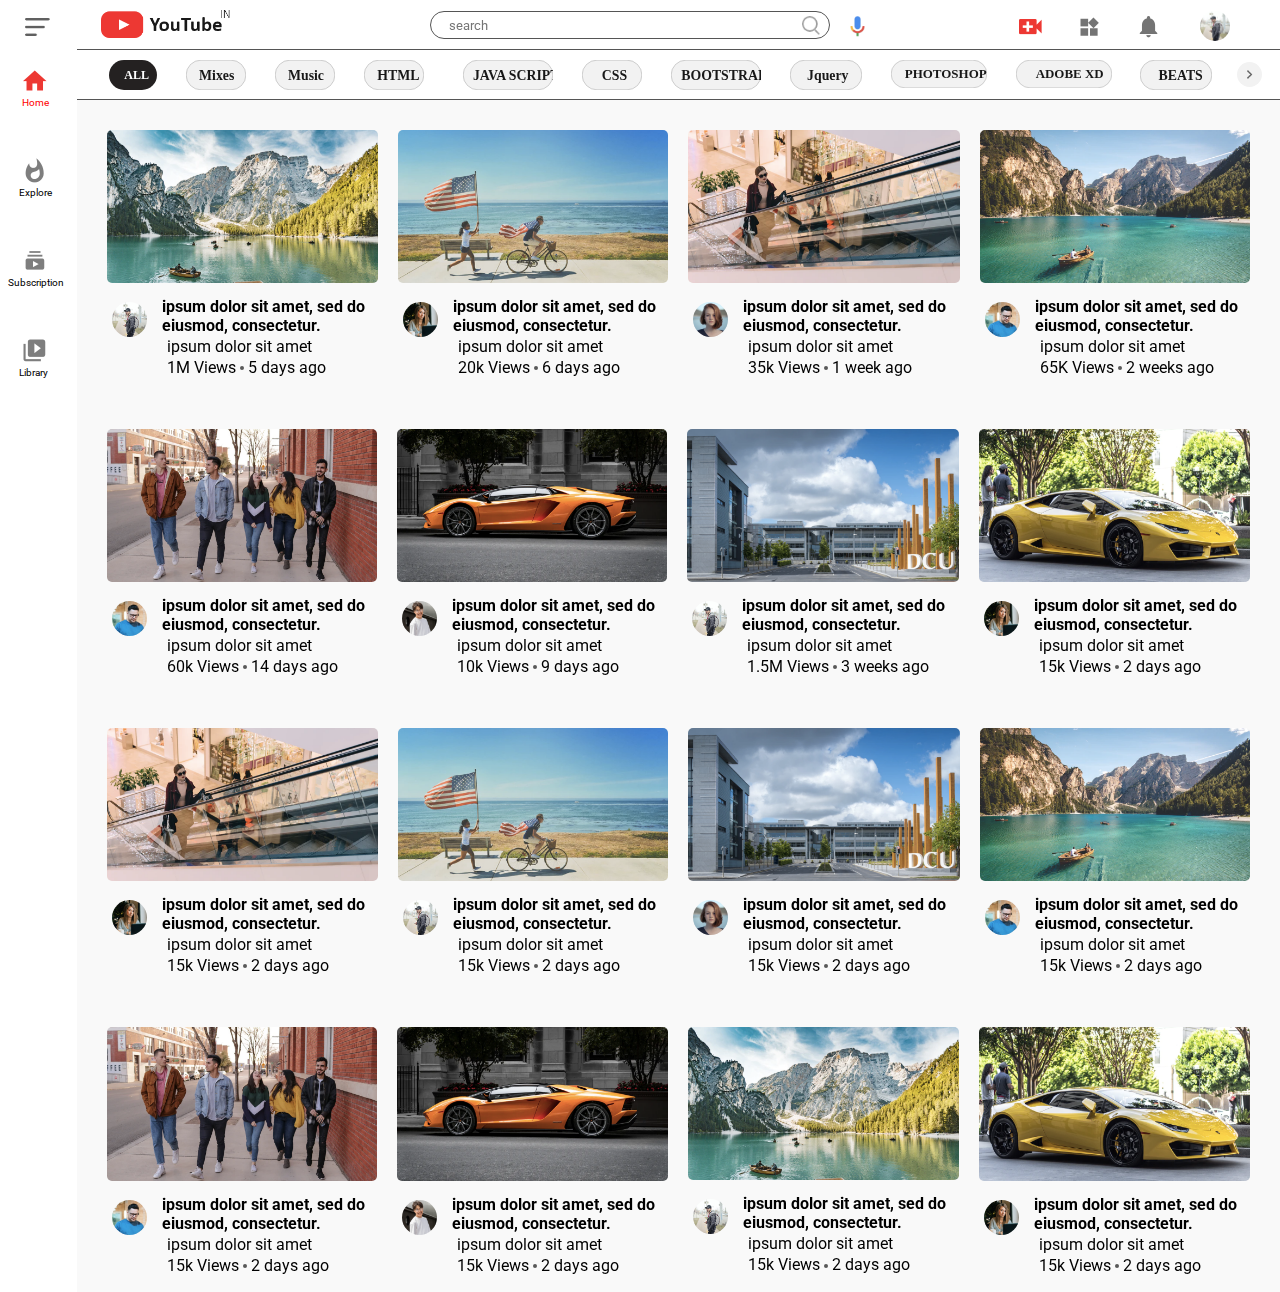
<file: index.html>
<!DOCTYPE html>
<html>
<head>
	<meta name="viewport" content="width=device-width, initial-scale=1">
	<title>youtube clone</title>
	<link rel="stylesheet" href="css/style.css">
  <link rel="stylesheet" href="css/style2.css">
  <link href="https://fonts.googleapis.com/css2?family=Roboto:wght@300;400;500;700;900&display=swap" rel="stylesheet">

 </head>
 <body>

 	<section id="home">
             <!-- ------navbar-1------- -->
 		<div class="navbar" id="rr">
 			<div class="logo">
 				<img src="./images/logo2.png">
 			</div>
  				<div class="search">
 					<input type="search" placeholder="search">
 				<img src="./images/search.png" alt="">
 				</div>
 			<div class="voice">
 			  <img src="./images/voice-search.png" alt="">
 			</div> 
 
 			<div class="icon">
 			  <img src="./images/upload.png" alt="">
 			  <img src="./images/more.png" alt="">
 			  <img src="./images/notification.png" alt="">
 			</div>
 			<div class="acc-img">
 				<img src="./images/member-5.png" alt="">
 			</div>
 		</div>
              <!-- ------navbar-1 end------- -->

 	            <!-- ------navbar-2------- -->

 		<div class="navbar-2" id="tt">

 			<div class="sug-3">
 				<img src="./images/sug-1.svg">
 			</div>
 			<div class="sug-1">
 				<img src="./images/sug-2.svg">
 			</div>
 			<div class="sug-1">
 				<img src="./images/sug-3.svg">
 			</div>
 			<div class="sug-1">
 				<img src="./images/sug-4.svg">
 			</div>
 			<div class="sug-2">
 				<img src="./images/sug-5.svg">
 			</div>
 			<div class="sug-1">
 				<img src="./images/sug-6.svg">
 			</div>
 			<div class="sug-6">
 				<img src="./images/sug-7.svg">
 			</div>
 			<div class="sug-4">
 				<img src="./images/sug-8.svg">
 			</div>
 			<div class="sug-5">
 				<img src="./images/sug-9.svg">
 			</div>
 			<div class="sug-5">
 				<img src="./images/sug-10.svg">
 			</div>
 			<div class="sug-4">
 				<img src="./images/sug-11.svg">
 			</div>

      <div class="more-2">
        <img src="./images/show-more-2.png">
      </div>
   	</div>
  		         <!-- ------navbar-2 end------- -->

                <!-- ------side nav------- -->

  		 <div class="side-nav">
    		 	<div class="side-2">
  		 		<img src="./images/home.png" alt="">
  		 		<p>Home</p>
   		 	</div>
   		 	<div class="side-3">
  		 		<img src="./images/explore.png" alt="">
  		 		<p>Explore</p>
   		 	</div>
   		 	<div class="side-4">
  		 		<img src="./images/subscriprion.png" alt="">
  		 		<p>Subscription</p>
   		 	</div>
   		 	<div class="side-5">
  		 		<img src="./images/library.png" alt="">
  		 		<p>Library</p>
   		 	</div>
  		 </div>
              <!-- ------side nav end------- -->
 	</section>
            
            <!-- ------side nav 2------- -->

       <nav id="sideNav">
        <div class="side-logo">
          <img src="./images/logo2.png" alt="">
        </div>
        <div class="box-1">
           <div class="box-inner">
             <img src="./images/home.png" alt="">
             <p>Home</p>
           </div>

            <div class="box-inner">
             <img src="./images/explore.png" alt="">
             <p>Explore</p>
           </div>

            <div class="box-inner">
             <img src="./images/subscriprion.png" alt="">
             <p>Subscription</p>
           </div>
        </div>

        <div class="box-1">
           <div class="box-inner">
             <img src="./images/library.png" alt="">
             <p>Library</p>
           </div>

            <div class="box-inner">
             <img src="./images/history.png" alt="">
             <p>History</p>
           </div>

            <div class="box-inner">
             <img src="./images/cast.png" alt="">
             <p>Cast videos</p>
           </div>

           <div class="box-inner">
             <img src="./images/playlist.png" alt="">
             <p>Playlist</p>
           </div>

            <div class="box-inner">
             <img src="./images/messages.png" alt="">
             <p>Messages</p>
           </div>

            <div class="box-inner">
             <img src="./images/like.png" alt="">
             <p>Liked videos</p>
           </div>

           <div class="box-inner more-img">
             <img src="./images/show-more.png" alt="">
             <p>Show more</p>
           </div>
         </div>

        <div class="box-1">
           
           <div class="sub-text">
             <p>SUBSCRIPTIONS</p>
           </div>

           <div class="box-inner cir-img">
             <img src="./images/member-5.png" alt="">
             <p>Jack Nicholson</p>
           </div>

            <div class="box-inner cir-img">
             <img src="./images/megan.png" alt="">
             <p>Megan Ryan</p>
           </div>

            <div class="box-inner cir-img">
             <img src="./images/simon.png" alt="">
             <p>Simon Baker</p>
             </div>
         </div>
     </nav>
    <img id="menuBtn" src="./images/menu.png"> 

             <!-- ------side nav 2 end------- --> 

    <section id="pp">

    	<div class="row">
    		 <div class="col">
    		 	<div class="col-img">
    		 		 <a href="./page.html"><img src="./images/thumbnail4.png" alt=""></a> 
    		 	</div>
          <a href="./page.html"><img class="play-more" src="./images/play-more.svg" alt=""></a>

    		 	<div class="col-inner">
    		 		<img src="./images/member-5.png" alt="">
    		 		<a href="./page.html"><h4>ipsum dolor sit amet, sed do eiusmod, consectetur.</h4></a>
     		 	</div>
    		 	<p>ipsum dolor sit amet</p>
    		 	<p>1M Views <span class="circle"></span>&nbsp; 5 days ago</p>
    		 </div>

    		 <div class="col">
    		 	<div class="col-img">
    		 		<img src="./images/thumbnail2.png" alt="">
    		 	</div>
          <img class="play-more" src="./images/play-more.svg" alt="">
    		 	<div class="col-inner">
    		 		<img src="./images/cameron.png" alt="">
    		 		<h4>ipsum dolor sit amet, sed do eiusmod, consectetur.</h4>
     		 	</div>
    		 	<p>ipsum dolor sit amet</p>
    		 	<p>20k Views <span class="circle"></span>&nbsp; 6 days ago</p>
    		 </div>

    		 <div class="col">
    		 	<div class="col-img">
    		 		<img src="./images/thumbnail3.png" alt="">
    		 	</div>
          <img class="play-more" src="./images/play-more.svg" alt="">
    		 	<div class="col-inner">
    		 		<img src="./images/megan.png" alt="">
    		 		<h4>ipsum dolor sit amet, sed do eiusmod, consectetur.</h4>
     		 	</div>
    		 	<p>ipsum dolor sit amet</p>
    		 	<p>35k Views <span class="circle"></span>&nbsp; 1 week ago</p>
    		 </div>

    		 <div class="col">
    		 	<div class="col-img">
    		 		<img src="./images/thumbnail1.png" alt="">
    		 	</div>
          <img class="play-more" src="./images/play-more.svg" alt="">
    		 	<div class="col-inner">
    		 		<img src="./images/tom.png" alt="">
    		 		<h4>ipsum dolor sit amet, sed do eiusmod, consectetur.</h4>
     		 	</div>
    		 	<p>ipsum dolor sit amet</p>
    		 	<p>65K Views <span class="circle"></span>&nbsp; 2 weeks ago</p>
    		 </div>
 	    </div>
                   <!-- -------row-1 end------ -->

        <div class="row">
    		 <div class="col">
    		 	<div class="col-img">
    		 		<img src="./images/thumbnail5.png" alt="">
    		 	</div>
          <img class="play-more" src="./images/play-more.svg" alt="">
    		 	<div class="col-inner">
    		 		<img src="./images/tom.png" alt="">
    		 		<h4>ipsum dolor sit amet, sed do eiusmod, consectetur.</h4>
     		 	</div>
    		 	<p>ipsum dolor sit amet</p>
    		 	<p>60k Views <span class="circle"></span>&nbsp; 14 days ago</p>
    		 </div>

    		 <div class="col">
    		 	<div class="col-img">
    		 		<img src="./images/thumbnail6.png" alt="">
    		 	</div>
          <img class="play-more" src="./images/play-more.svg" alt="">
    		 	<div class="col-inner">
    		 		<img src="./images/gerard.png" alt="">
    		 		<h4>ipsum dolor sit amet, sed do eiusmod, consectetur.</h4>
     		 	</div>
    		 	<p>ipsum dolor sit amet</p>
    		 	<p>10k Views <span class="circle"></span>&nbsp; 9 days ago</p>
    		 </div>

    		 <div class="col">
    		 	<div class="col-img">
    		 		<img src="./images/thumbnail7.png" alt="">
    		 	</div>
          <img class="play-more" src="./images/play-more.svg" alt="">
    		 	<div class="col-inner">
    		 		<img src="./images/member-5.png" alt="">
    		 		<h4>ipsum dolor sit amet, sed do eiusmod, consectetur.</h4>
     		 	</div>
    		 	<p>ipsum dolor sit amet</p>
    		 	<p>1.5M Views <span class="circle"></span>&nbsp; 3 weeks ago</p>
    		 </div>

    		 <div class="col">
    		 	<div class="col-img">
    		 		<img src="./images/thumbnail8.png" alt="">
    		 	</div>
          <img class="play-more" src="./images/play-more.svg" alt="">
    		 	<div class="col-inner">
    		 		<img src="./images/cameron.png" alt="">
    		 		<h4>ipsum dolor sit amet, sed do eiusmod, consectetur.</h4>
     		 	</div>
    		 	<p>ipsum dolor sit amet</p>
    		 	<p>15k Views <span class="circle"></span>&nbsp; 2 days ago</p>
    		 </div>
 	    </div>
                          <!-- -------row-2 end------ -->
 	    <div class="row">
    		 <div class="col">
    		 	<div class="col-img">
    		 		<img src="./images/thumbnail3.png" alt="">
    		 	</div>
          <img class="play-more" src="./images/play-more.svg" alt="">
    		 	<div class="col-inner">
    		 		<img src="./images/cameron.png" alt="">
    		 		<h4>ipsum dolor sit amet, sed do eiusmod, consectetur.</h4>
     		 	</div>
    		 	<p>ipsum dolor sit amet</p>
    		 	<p>15k Views <span class="circle"></span>&nbsp; 2 days ago</p>
    		 </div>

    		 <div class="col">
    		 	<div class="col-img">
    		 		<img src="./images/thumbnail2.png" alt="">
    		 	</div>
          <img class="play-more" src="./images/play-more.svg" alt="">
    		 	<div class="col-inner">
    		 		<img src="./images/member-5.png" alt="">
    		 		<h4>ipsum dolor sit amet, sed do eiusmod, consectetur.</h4>
     		 	</div>
    		 	<p>ipsum dolor sit amet</p>
    		 	<p>15k Views <span class="circle"></span>&nbsp; 2 days ago</p>
    		 </div>

    		 <div class="col">
    		 	<div class="col-img">
    		 		<img src="./images/thumbnail7.png" alt="">
    		 	</div>
          <img class="play-more" src="./images/play-more.svg" alt="">
    		 	<div class="col-inner">
    		 		<img src="./images/megan.png" alt="">
    		 		<h4>ipsum dolor sit amet, sed do eiusmod, consectetur.</h4>
     		 	</div>
    		 	<p>ipsum dolor sit amet</p>
    		 	<p>15k Views <span class="circle"></span>&nbsp; 2 days ago</p>
    		 </div>

    		 <div class="col">
    		 	<div class="col-img">
    		 		<img src="./images/thumbnail1.png" alt="">
    		 	</div>
          <img class="play-more" src="./images/play-more.svg" alt="">
    		 	<div class="col-inner">
    		 		<img src="./images/tom.png" alt="">
    		 		<h4>ipsum dolor sit amet, sed do eiusmod, consectetur.</h4>
     		 	</div>
    		 	<p>ipsum dolor sit amet</p>
    		 	<p>15k Views <span class="circle"></span>&nbsp; 2 days ago</p>
    		 </div>
 	    </div>
                     <!-- -------row-3 end------ -->
 	     <div class="row bb">
    		 <div class="col">
    		 	<div class="col-img">
    		 		<img src="./images/thumbnail5.png" alt="">
    		 	</div>
          <img class="play-more" src="./images/play-more.svg" alt="">
    		 	<div class="col-inner">
    		 		<img src="./images/tom.png" alt="">
    		 		<h4>ipsum dolor sit amet, sed do eiusmod, consectetur.</h4>
     		 	</div>
    		 	<p>ipsum dolor sit amet</p>
    		 	<p>15k Views <span class="circle"></span>&nbsp; 2 days ago</p>
    		 </div>

    		 <div class="col">
    		 	<div class="col-img">
    		 		<img src="./images/thumbnail6.png" alt="">
    		 	</div>
          <img class="play-more" src="./images/play-more.svg" alt="">
    		 	<div class="col-inner">
    		 		<img src="./images/gerard.png" alt="">
    		 		<h4>ipsum dolor sit amet, sed do eiusmod, consectetur.</h4>
     		 	</div>
    		 	<p>ipsum dolor sit amet</p>
    		 	<p>15k Views <span class="circle"></span>&nbsp; 2 days ago</p>
    		 </div>

    		 <div class="col">
    		 	<div class="col-img">
    		 		<img src="./images/thumbnail4.png" alt="">
    		 	</div>
          <img class="play-more" src="./images/play-more.svg" alt="">
    		 	<div class="col-inner">
    		 		<img src="./images/member-5.png" alt="">
    		 		<h4>ipsum dolor sit amet, sed do eiusmod, consectetur.</h4>
     		 	</div>
    		 	<p>ipsum dolor sit amet</p>
    		 	<p>15k Views <span class="circle"></span>&nbsp; 2 days ago</p>
    		 </div>

    		 <div class="col">
    		 	<div class="col-img">
    		 		<img src="./images/thumbnail8.png" alt="">
    		 	</div>
          <img class="play-more" src="./images/play-more.svg" alt="">
    		 	<div class="col-inner">
    		 		<img src="./images/cameron.png" alt="">
    		 		<h4>ipsum dolor sit amet, sed do eiusmod, consectetur.</h4>
     		 	</div>
    		 	<p>ipsum dolor sit amet</p>
    		 	<p>15k Views <span class="circle"></span>&nbsp; 2 days ago</p>
    		 </div>
 	    </div>
 	                   <!-- -------row-4 end------ -->
    </section> 

                 <!-- -------script for menu------ -->

     <script>
        var menuBtn = document.getElementById("menuBtn");
       var pp = document.getElementById("pp");
       var rr = document.getElementById("rr");
       var tt = document.getElementById("tt");
       var sideNav = document.getElementById("sideNav");

        sideNav.style.left = "-250px";
        pp.style.filter = "brightness(100%)";
        rr.style.filter = "brightness(100%)";
        tt.style.filter = "brightness(100%)";

        menuBtn.onclick = function(){
          if(pp.style.filter == "brightness(100%)", rr.style.filter == "brightness(100%)", tt.style.filter == "brightness(100%)", sideNav.style.left == "-250px")
          {
            pp.style.filter = "brightness(50%)";
            rr.style.filter = "brightness(50%)";
            tt.style.filter = "brightness(50%)";
            sideNav.style.left = "0";
          }

          else{

            pp.style.filter = "brightness(100%)";
            rr.style.filter = "brightness(100%)";
            tt.style.filter = "brightness(100%)";
            sideNav.style.left = "-250px";
          }
        }
      </script>        
 </body>
</html>
</file>
<file: css/style.css>
*{
  margin: 0;
  padding: 0;
  box-sizing: border-box;
  font-family: 'Roboto', sans-serif;
}
#home{
  position: relative;
}
.navbar{
  display: flex;
  justify-content: space-around;
  padding: 5px 0;
  width: 94%;
  height: 50px;
   background:#fff;
  border-bottom: 1px solid #555;
   position: fixed;
    right: 0;
  z-index: 6;
}
  
.logo img{
  width: 130px;
  margin: 0 50px 0 -15px;
  cursor: pointer;
}
.search{
position: relative;
top: 6px;
margin-left: 70px;
}
.search input{
  width: 400px;
  height: 28px;
  border-radius: 20px;
  border: 1.5px solid #555;
  outline: none;
  padding: 0 0 0 18px;
}
 
.search img{
  position: absolute;
  right: 10px;
  top: 5px;
  width: 18px;
  cursor: pointer;
}

.voice img{
  width: 15px;
 cursor: pointer;
 position: absolute;
 top: 16px;
 right: 415px;
}
.icon img{
  width: 25px;
  margin-left: 30px;
  margin-top: 9px;
  cursor: pointer;
}
 
.acc-img img{
  width: 30px;
  border: none;
  border-radius: 50%;
  margin-left: -40px;
  margin-top: 6px;
  cursor: pointer;
}
.navbar-2{
  display: flex;
  justify-content: space-around;
  padding: 10px 5px 5px 60px;
  width: 94%;
  height: 50px;
  background:#fff;
  border-bottom: 1px solid #555;
  position: fixed;
  top: 50px;
   right: 0;
  z-index: 5;
}

.sug-1 img{
  width: 60px;
  margin-left: 4px;
  cursor: pointer;
}
.sug-2 img, .sug-6 img{
  width: 90px;
  margin-left: 4px;
  cursor: pointer;
}
.sug-3 img{
  width: 48px;
  margin-left: -40px;
  cursor: pointer;
}
.sug-4 img{
  width: 72px;
  margin-left: 4px;
  cursor: pointer;
}
.sug-5 img{
  width: 96px;
  margin-left: 4px;
  cursor: pointer;
}

.sug-3:hover, .sug-4:hover, .sug-1:hover, .sug-2:hover, .sug-5:hover{
  opacity: 0.5;
}

.more-2 img{
  width: 20px;
  cursor: pointer;
  padding: 5px 0 0 5px;
}
.more-2{
  width: 25px;
  height: 25px;
  border-radius: 50%;
  margin-top: 2px;
   background: #F2F2F2;
   transition: 0.2s ease-in;
}

.more-2:hover{
  opacity: 0.5;
}

.side-nav{
  position: absolute;
  top: 0;
  width: 6%;
  height: 100vh;
  padding: 18px 0 0 22px;
  background: #fff;
  position: fixed;
}
.side-2 img, .side-3 img, .side-4 img, .side-5 img{
  width: 25px;
  cursor: pointer;
 }
 
.side-2, .side-3, .side-4, .side-5{
  margin-top: 50px;
}
.side-2 p{
  font-size: 10px;
  color: red;
  cursor: pointer;
}
.side-3 p, .side-5 p{
  font-size: 10px;
  margin-left: -3px;
  cursor: pointer;
}
.side-4 p{
  font-size: 10px;
  margin-left: -14px;
  cursor: pointer;
 }


#pp{
   background: #F9F9F9;
  position: relative;
   left: 6%;
  top: 100px;
  width: 94%;
  height: auto;
  padding: 30px 20px 5px 20px;
  filter: brightness(100%);
  transition: 0.2s ease-in-out;
}
.row{
   display: flex;
   padding-bottom: 40px;

}
.bb{
  padding-bottom: 0;
}
.col{
  /* flex-basis: 50%; */
  margin: 0 10px;
  position: relative;
  cursor: pointer;
   
}
.col-inner{
  display: flex;
}

.col-img{
  transition: 0.3s ease;
}
.col-inner a{
  text-decoration: none;
  color: #000;
}

.col-img img{
 width: 100%;
 border-radius: 5px; 
}

.col .play-more{
  width: 52px;
  position: absolute;
  left: 40%;
  top: 65px;
  opacity: 0;
  transition: 0.3s ease;
}

.col:hover .play-more{
opacity: 1;
}

.col:hover .col-img{
  filter: brightness(30%);
}
.col-inner img{
  width: 35px;
  height: 35px;
  margin: 15px 15px 10px 5px;
  border-radius: 50%;
}
.col-inner h4{
  width: 205px;
  margin: 10px 0 0 0;
}
.col p{
  margin: -10px 0 12px 60px;
   
}
.circle{
  width: 4px;
  height: 4px;
  background: #595959;
  display: inline-block;
  border-radius: 50%;
  position: absolute;
  bottom: 19px;
}
 
#sideNav{
  width: 250px;
  height: 100vh;
  position: fixed;
  left: -250px;
  top: 0;
  background: #fff;
  z-index: 7;
  transition: 0.2s ease-in;
}   
 
#menuBtn{
  width: 25px;
  position: fixed;
  left: 25px;
  top: 18px;
  z-index: 7;
  cursor: pointer;
} 

#rr, #tt{
   filter: brightness(100%);
   transition: 0.2s ease-in-out;
}

.side-logo img{
 width: 110px;
  margin: 11px 0 12px 100px;
  cursor: pointer;
}

.box-inner{
  display: flex;
}

.box-1{
  width: 250px;
  padding: 15px 0 5px 15px;
  border-top: 1px solid #E1D8E2;
  cursor: pointer;
}
.box-inner img{
  width: 24px;
  margin: 0 40px 10px 8px; 
}
.more-img img{
  width: 32px;
  margin: -3px 38px 0 3px;
}
.sub-text p{
  margin: -5px 0 14px 8px;
   font-size: 15px;
  letter-spacing: 1px;
  font-weight: 500;
  color: #535353;
}

.cir-img img{
  width: 26px;
  border-radius: 50%;
}

                    /* ------------page------ */



#cc{
   background: #F9F9F9;
  position: relative;
  top: 50px;
  width: 100%;
  height: 260vh;
  padding: 30px 100px;
  filter: brightness(100%);
  transition: 0.2s ease-in-out;
}

.page-nav{
  display: flex;
  justify-content: space-around;
  padding: 5px 0 5px 75px;
  width: 100%;
  height: 50px;
   background: #fff;
    position: fixed;
    right: 0;
  z-index: 6;
}
.row-2{
  display: flex;
  justify-content: space-around;
   flex-wrap: wrap;
}
.leftside{
  flex-basis: 70%;
}
.leftside video{
  width: 85%;
}
.left-iner-text{
  margin: 12px 0 14px 0;
}

.left-iner-text p{
  font-size: 12px;
  color: blue;
  margin-bottom: 5px;
  cursor: pointer;
}

.left-iner-text h4{
  font-size: 20px;
  font-weight: 400;
}


.left-iner-text-2{
  display: flex;
  justify-content: space-between;
  width: 84.5%;
  position: relative;
}

.sask{
  font-size: 15px;
  color: #595959;
}
.naru{
  display: none;
}
.sask .circle{
  width: 3.5px;
  height: 3.5px;
  background: #595959;
  display: inline-block;
  border-radius: 50%;
  position: absolute;
  bottom: 7px;
}
  
.iner-text-2-icon .text-icon-5{
  width: 19px;
  position: absolute;
  top: 7px;
  right: 0;
  cursor: pointer;
  
}
.iner-text-2-icon .text-icon-1{
   width: 21px;
  position: absolute;
  top: -2px;
  right: 55%;
  cursor: pointer;
} 
.iner-text-2-icon .text-icon-2{
   width: 21px;
  position: absolute;
  top: 1px;
  right: 41%;
  cursor: pointer;
} 
.iner-text-2-icon .text-icon-3{
   width: 21px;
  position: absolute;
  top: -2px;
  right: 31%;
  cursor: pointer;
} 
.iner-text-2-icon .text-icon-4{
   width: 21px;
  position: absolute;
  top: 3px;
  right: 14.5%;
  cursor: pointer;
}
.icon-txt{
   position: absolute;
   right: 49%;
   top: 1px;
   color: #7E7E7E;
   font-size: 14px;
   font-weight: 500;
   cursor: pointer;
}
.icon-txt:nth-child(4){
  right: 38%;
}
.icon-txt:nth-child(6){
  right: 23%;
}
.icon-txt:nth-child(8){
  right: 8%;
}

.subs-box{
  width: 85%;
  padding: 18px 0 ;
  border-top: 1.5px solid #E1D8E2;
  display: flex;
 margin-top: 20px;
 position: relative;
}

.subs-box-inner{
  display: flex;
}

.subs-inner-2{
  display: flex;
  position: absolute;
  right: 0;
  top: 30px;
}
.subs-inner-2 h4{
    margin-top: -7px;
   width: 140px;
   height: 38px;
   font-size: 17px;
   font-weight: 500;
   padding: 9px 0 0 20px;
   background: #E5E5E5;
   color: #595959;
   cursor: pointer;
}
.subs-inner-2 img{
  width: 30px;
  height: 30px;
  margin: -3px 8px 0 18px;
  cursor: pointer;
}
.subs-inner img{
  width: 45px;
  border-radius: 50%;
  margin-right: 18px;
  cursor: pointer;
}  
  
.subs-inner-text h4{
  font-size: 17px;
  font-weight: 500;
  margin-top: 5px;
  cursor: pointer;
}

.subs-inner-text P{
  font-size: 13px;
  font-weight: 400;
}

.links{
  margin-left: 63px;
}
.links p{
  font-size: 15px;
  line-height: 22px;
  margin-bottom: 28px;
}
.links h4{
  font-size: 14px;
  font-weight: 600;
  color: #666;
  cursor: pointer;
}
.subs-box-2-inner{
  width: 85%;
  padding: 18px 0 ;
  border-top: 1.5px solid #E1D8E2;
  display: flex;
 margin-top: 20px;
 position: relative;
}

.inner-text h4{
 font-size: 18px;
 font-weight: 400;
}

.inner-img img{
  width: 95px;
  margin: 4px 0 18px 60px;
  cursor: pointer;
}
.subs-inner{
  position: relative;
}
.comnt{
  margin-top: 45px;
}
.mm, .comnt-icon{
  display: flex;
}
.subs-inner input{
  width: 76%;
  margin-top: -60px;
  position: absolute;
  top: 75px;
  padding: 4px;
  outline: none;
  border: none;
  background: transparent;
  border-bottom: 1.5px solid #E1D8E2;
}

.mm h4{
  font-size: 16px;
  margin: 1px 12px 0 5px;
  cursor: pointer;
}
.mm p{
  font-size: 13px;
  margin-top: 2.5px;
  color: #555;
  cursor: pointer;
}
.cmt{
  font-size: 14px;
  line-height: 20px;
  font-weight: 500;
  margin: -10px 0 12px 65px;
}
.comnt-icon{
  position: relative;
}
.cmnt-icon-1{
 width: 18px;
 height: 18px;
 position: absolute;
 left: 65px;
 cursor: pointer;
}
.cmnt-icon-1:nth-child(3){
  left: 130px;
  margin-top: 2px;
}
.cmnt-icon-txt{
  position: absolute;
  left: 88px; 
  margin-top: 1px;
  font-weight: 500;
  color: #7E7E7E;
  cursor: pointer;
}

.comnt-icon h4{
  margin: 0 0 0 195px;
  color: #7E7E7E;
  cursor: pointer;
}

        /* ----------------rightside------------ */

.rightside{
   position: relative;
  flex-basis: 30%;
}
.right-nav{
  display: flex;
  position: absolute;
  left: -50px;
   
}
.more-3 img{
  width: 20px;
  cursor: pointer;
  padding: 5px 0 0 5px;
}
.more-3{
  width: 25px;
  height: 25px;
  border-radius: 50%;
  margin-top: 2px;
  margin-left: 15px;
   background: #F2F2F2;
   transition: 0.2s ease-in;
}

.more-3:hover{
  opacity: 0.5;
}
.right-nav .sug-1, .sug-2{
  margin-left: 10px;
}

.right-nav .more-3{
  margin-left: 10px;
}

.row-3{
position: absolute;
  left: -88px;
  top:50px;
}

.col-1{
  margin-bottom: 10px;
   cursor: pointer;
  display: flex;
  position: relative;
}
 
.col-img-1 img{
 width: 100%;
  
}
.col-img-1{
  position: relative;
}

.col-img-1::after{
  content: "3:58";
  position: absolute;
  bottom: 10px;
  right: 5px;
   width: 30px;
  height: 18px;
  font-size: 13px;
  padding: 1px 0 0 5px;
  color: #fff;
  background: #303030;
  border-radius: 4px;
} 
.play-more{
  width: 48px;
  position: absolute;
  left: 15.5%;
  top: 42px;
  opacity: 0;
}

.col-1:hover .play-more{
opacity: 1;
}

.col-1:hover .col-img-1{
  filter: brightness(40%);
}

 
.col-inner-1 h4{
  width: 210px;
  font-weight: 500;
   margin: 5px 0 5px 15px;
}
.col-inner-1 p{
  margin: 5px 0 5px 15px;
  color: #595959;
}

.col-inner-1{
  position: relative;
}

.col-1 .circle{
  width: 4px;
  height: 4px;
  background: #595959;
  display: inline-block;
  border-radius: 50%;
  position: absolute;
  bottom: 21px;
}



        /* ---------------media query------- */



@media only screen and (max-width: 600px){
  #pp{
  left: 0;
  top: 100px;
  width: 100%;
  height: auto;
  padding: 30px 80px;
 }
  .col{
  margin-bottom: 50px;
 }
 .row{
  display: inline-block;
 }
 
 .side-nav{
  display: none;
 } 
 
 .col-inner img{
  width: 36px;
  height: 36px;
  margin: 10px 15px 10px 5px; 
}
.col-inner h4{
  
  font-size: 16px;
  margin: 10px 0 15px 0;
}
.col p{
  font-size: 15px;
  margin: -10px 0 12px 56px;
}

.circle{
  width: 3px;
  height: 3px;
  bottom: 7px;
}

.col .play-more{
  left: 40%;
  top: 77px;
} 

#cc{
   background: #F9F9F9;
  position: relative;
  top: 50px;
  width: 100%;
  height: 500vh;
  padding: 30px;
  filter: brightness(100%);
  transition: 0.2s ease-in-out;
}

.row-2{
  display: flex;
  justify-content: space-around;
   flex-wrap: wrap;
}
.leftside, .rightside{
  flex-basis: 100%;
}
.leftside video{
  width: 100%;
}
.left-iner-text-2{
  display: flex;
  justify-content: space-between;
  width: 100%;
  position: relative;
}

.sask{
  display: none;
}
.naru{
  display: block;
  font-size: 14px;
  font-weight: 500;
  color: #595959;
}

.iner-text-2-icon .text-icon-1{
  left: 18%;
  top: -3px;
} 

.iner-text-2-icon .text-icon-2{
  top: 1px;
  left: 36%;
} 
.iner-text-2-icon .text-icon-3{
  top: -1px;
  right: 45%;
} 
.iner-text-2-icon .text-icon-4{
  top: 4px;
  right: 22%;
}
.iner-text-2-icon .text-icon-5{
  right: 10px;
}

.icon-txt{
   right: 68%;
}
.icon-txt:nth-child(4){
  right: 54%;
}
.icon-txt:nth-child(6){
  right: 33%;
}
.icon-txt:nth-child(8){
  right: 13%;
}

.subs-box{
  width: 100%;
  padding: 18px 0 ;
  border-top: 1.5px solid #E1D8E2;
  display: flex;
 margin-top: 20px;
 position: relative;
}
.neji{
  position: absolute;
 top: 2000px;
}

.subs-box-2-inner{
  width: 100%;
  border-top: none;
}

.inner-text h4{
 font-size: 17px;
 font-weight: 400;
}

.inner-img img{
  width: 85px;
}

.subs-inner input{
  width: 79%;
  top: 66px;
}
.mm img, .nn img{
  width: 35px;
  border-radius: 50%;
  margin-right: 18px;
  cursor: pointer;
}
.cmt{
  font-size: 14px;
  margin: -10px 0 12px 57px;
}
.cmnt-icon-1{
 left: 58px;
}
.cmnt-icon-1:nth-child(3){
  left: 125px;
}
.cmnt-icon-txt{
  left: 82px; 
}
.saku{
   padding: 14px 0 0 0;
  border-top: 1.5px solid #E1D8E2;
   width: 95%;
   margin-top: 15px;
}
.right-nav{
  display: flex;
  position: absolute;
  left: 40px;
}

.row-3{
position: absolute;
  left: 0;
  top:78px;
  width: 95%;
}

.col-inner-1 p{
  margin: 5px 0 5px 15px;
  font-size: 14px;
  color: #595959;
}
.col-1 .circle{
  width: 3px;
  height: 3px;
  background: #595959;
  bottom: 24px;
}
 
 .navbar-2{
  display: flex;
  justify-content: space-between;
  padding: 10px 5px 5px 60px;
  width: 100%;
  background:#fff;
  border-bottom: 1px solid #555;
  position: fixed;
  top: 50px;
   right: 0;
  z-index: 5;
}
 .sug-4 img{
  width: 72px;
  margin-left: 4px;
  cursor: pointer;
  display: none;
}
.sug-5 img{
  width: 96px;
  margin-left: 4px;
  cursor: pointer;
  display: none;
}
.sug-2 img{
  width: 90px;
  margin-left:-5px;
  cursor: pointer;
}
.sug-6 img{
  display: none;
}
.more-2 img{
  width: 25px;
  cursor: pointer;
  padding: 0;
 margin: 2px 0 0 -28px;
}
.more-2{
  width: 0;
  height: 0;
  border-radius: 0;
  margin-top: 0;
   background: none;
   transition: 0.2s ease-in;
}
  
.navbar{
  display: flex;
  justify-content: space-around;
  padding: 5px 0;
  width: 100%;
  height: 50px;
   background:#fff;
  border-bottom: 1px solid #555;
   position: fixed;
    right: 0;
  z-index: 6;
}

.page-nav{
  display: flex;
  justify-content: space-around;
  padding: 5px 0;
  width: 100%;
  height: 50px;
   background:#fff;
    position: fixed;
    right: 0;
  z-index: 6;
}
.logo img{
  width: 110px;
  margin: 4px 0 0 50px;
  cursor: pointer;
}
 .voice img{
  width: 15px;
 cursor: pointer;
 position: absolute;
 top: 16px;
 right: 190px; 
}
.icon{
  position: absolute;
  top: 4px;
  right: 65px;
}
.icon img{
  width: 25px;
  margin-left: 10px;
  margin-top: 9px;
  cursor: pointer;
}
.search img{
  position: absolute;
  right: 50px;
  top: 6px;
  width: 18px;
  cursor: pointer;
}

.acc-img img{
  width: 28px;
  border: none;
  border-radius: 50%;
  margin-left: 40px;
  margin-top: 6px;
  cursor: pointer;
}

.search input{
  display: none;
}
   
 #menuBtn{
  width: 20px;
 }

}
 

@media only screen and (max-width: 414px){
  #pp{
  padding: 30px 60px;
 }

 .icon{
  right: 50px;
}

.voice img{
  width: 14px;
 top: 17px;
 right: 165px; 
}

.search img{
  right: 55px;
}

.sug-2 img{
  width: 90px;
  margin-left:-5px;
  cursor: pointer;
  display: none;
}
.sug-1{
  margin-left: 4px;
}
.sug-1:nth-child(6){
  margin-left: -15px;
}
.sug-1 img{
  width: 60px;
  margin-left: 0;
  cursor: pointer;
}

.more-2 img{
  width: 25px;
  cursor: pointer;
  padding: 0;
 margin: 2px 0 0 -40px;
}

.col .play-more{
  width: 40px;
  left: 42%;
  top: 72px;
}


#cc{
   background: #F9F9F9;
  position: relative;
  top: 50px;
  width: 100%;
  height: 2620px;
  padding: 30px;
  filter: brightness(100%);
  transition: 0.2s ease-in-out;
}


 .iner-text-2-icon .text-icon-5{
  width: 17px;
  position: absolute;
  top: 7px;
  right: 10px;
  cursor: pointer;
  
}
.iner-text-2-icon .text-icon-1{
   width: 18px;
  position: absolute;
  top: -2px;
  right: 55%;
  cursor: pointer;
} 
.iner-text-2-icon .text-icon-2{
   width: 18px;
  position: absolute;
  top: 1px;
  right: 41%;
  cursor: pointer;
} 
.iner-text-2-icon .text-icon-3{
   width: 18px;
  position: absolute;
  top: -2px;
  right: 45%;
  cursor: pointer;
} 
.iner-text-2-icon .text-icon-4{
   width: 18px;
  position: absolute;
  top: 3px;
  right: 22%;
  cursor: pointer;
}
.icon-txt{
   position: absolute;
   right: 67%;
   top: 0px;
   color: #7E7E7E;
   font-size: 13px;
   font-weight: 500;
   cursor: pointer;
}
.icon-txt:nth-child(4){
  right: 54%;
}
.icon-txt:nth-child(6){
  right: 32%;
}
.icon-txt:nth-child(8){
  right: 12%;
}

 
.subs-inner-2{
  top: 26px;
}
.subs-inner-2 h4{
   width: 110px;
   height: 30px;
   font-size: 14px;
   padding: 7px 0 0 14px;
}
.subs-inner-2 img{
  width: 20px;
  height: 20px;
  margin: -3px 8px 0 10px;
}
.subs-inner img{
  width: 32px;
}  
  
.subs-inner-text h4{
  font-size: 14px;
  margin-top: 0;
}

.subs-inner-text P{
  font-size: 12px;
}

.links{
  margin-left: 50px;
}
.links p{
  font-size: 13px;
  line-height: 22px;
  margin-bottom: 20px;
}
.links h4{
  font-size: 14px;
  font-weight: 600;
  color: #666;
  cursor: pointer;
}
  
 .row-3{
  left: 0;
  top:78px;
  width: 100%;
}
    
.play-more{
  width: 40px;
   left: 16%;
  top: 35px;
 }
  
.col-inner-1 h4{
  width: 180px;
    margin: 1px 0 5px 15px;
}
.col-inner-1 p{
  font-size: 13px;
 }
 
.col-1 .circle{
  width: 3px;
  height: 3px;
   bottom: 19px;
}


.neji{
  position: absolute;
  top: 1790px;
}
 
.inner-text h4{
 font-size: 15px;
}

.inner-img img{
  width: 75px;
}

.subs-inner input{
  width: 93%;
}

.mm img, .nn img{
  width: 30px;
  margin-right: 10px;
}

.cmt{
  width: 282px;
  font-size: 13px;
  margin: -10px 0 12px 45px;
}
.cmnt-icon-1{
 left: 47px;
}
.cmnt-icon-1:nth-child(3){
  left: 110px;
}
.cmnt-icon-txt{
  left: 72px; 
}
  .comnt-icon h4{
    margin-left: 160px;
  }
}
 
@media only screen and (max-width: 412px){
  #cc{
   background: #F9F9F9;
  position: relative;
  top: 50px;
  width: 100%;
  height: 335vh;
  padding: 30px;
  filter: brightness(100%);
  transition: 0.2s ease-in-out;
}

.play-more{
  width: 40px;
   left: 16%;
  top: 38px;
 }

 .neji{
  position: absolute;
  top: 1780px;
}

.col-1 .circle{
  width: 3px;
  height: 3px;
   bottom: 17px;
}
.col .play-more{
  width: 40px;
  left: 41%;
  top:68px;
}
}
</file>
<file: css/style2.css>
*{
  margin: 0;
  padding: 0;
  box-sizing: border-box;
  font-family: 'Roboto', sans-serif;
}


 /* -----------media query for small device------- */

 @media only screen and (max-width: 360px){
  #pp{
  padding: 30px;
 }
 .icon{
  right: 42px;
}
.icon img{
   margin-left: 2px;
 }
 .logo img{
  width: 90px;
  margin: 7px 0 0 47px;
 }
 .voice img{
  top: 16px;
 right: 144px; 
}
.search img{
  right: 48px;
}

.sug-1 img{
  width: 52px;
  margin-top: 2px;
 }

 .sug-3 img{
  width: 42px;
  margin-top: 2px;
 }
 .more-2 img{
  margin: 2px 0 0 -38px;
}
.col .play-more{
   top: 75px;
}
.iner-text-2-icon .text-icon-5{
  width: 17px;
  position: absolute;
  top: 5px;
  right: 12px;
  cursor: pointer;
  
}
.iner-text-2-icon .text-icon-1{
   width: 18px;
  position: absolute;
  top: -3px;
  left: 16%;
  cursor: pointer;
} 
.iner-text-2-icon .text-icon-2{
   width: 18px;
  position: absolute;
  top: 0;
  left: 34%;
  cursor: pointer;
} 
.iner-text-2-icon .text-icon-3{
   width: 18px;
  position: absolute;
  top: -2px;
  right: 46%;
  cursor: pointer;
} 
.iner-text-2-icon .text-icon-4{
   width: 18px;
  position: absolute;
  top: 3px;
  right: 23%;
  cursor: pointer;
}
.icon-txt{
   position: absolute;
   right: 68%;
   top: 0px;
   color: #7E7E7E;
   font-size: 12px;
   font-weight: 500;
   cursor: pointer;
}
.icon-txt:nth-child(4){
  right: 54%;
}
.icon-txt:nth-child(6){
  right: 33%;
}
.icon-txt:nth-child(8){
  right: 13%;
}

.subs-inner img{
  width: 30px;
   margin-right: 5px;
}  
  
.subs-inner-text h4{
  font-size: 14px;
 }

.subs-inner-text P{
  font-size: 11px;
}
.subs-inner-2{
  top: 27px;
}
.subs-inner-2 h4{
   width: 95px;
   height: 28px;
   font-size: 12px;
   padding: 8px 0 0 13px;
}
 .links{
  margin-left: 35px;
}
     
.play-more{
  width: 40px;
   left: 15%;
  top: 30px;
 }
  
.col-inner-1 h4{
  width: 155px;
  font-size: 13px;
    margin: -1px 0 2px 14px;
}
.col-inner-1 p{
  font-size: 12px;
 }
.col-1 .circle{
  width: 3px;
  height: 3px;
   bottom: 13px;
}
.subs-inner input{
  width: 96%;
}
.cmt{
  width: 230px;
  font-size: 13px;
  margin: -10px 0 12px 40px;
}
 .mm img, .nn img{
  width: 30px;
  margin-top: 4px;
}
.cmnt-icon-1{
 left: 42px;
}
.cmnt-icon-1:nth-child(3){
  left: 100px;
}
.cmnt-icon-txt{
  left: 64px; 
}
  .comnt-icon h4{
    margin-left: 150px;
  }

.neji{
  position: absolute;
  top: 1600px;
}

#cc{
   height: 2450px;
 }


 }
</file>
